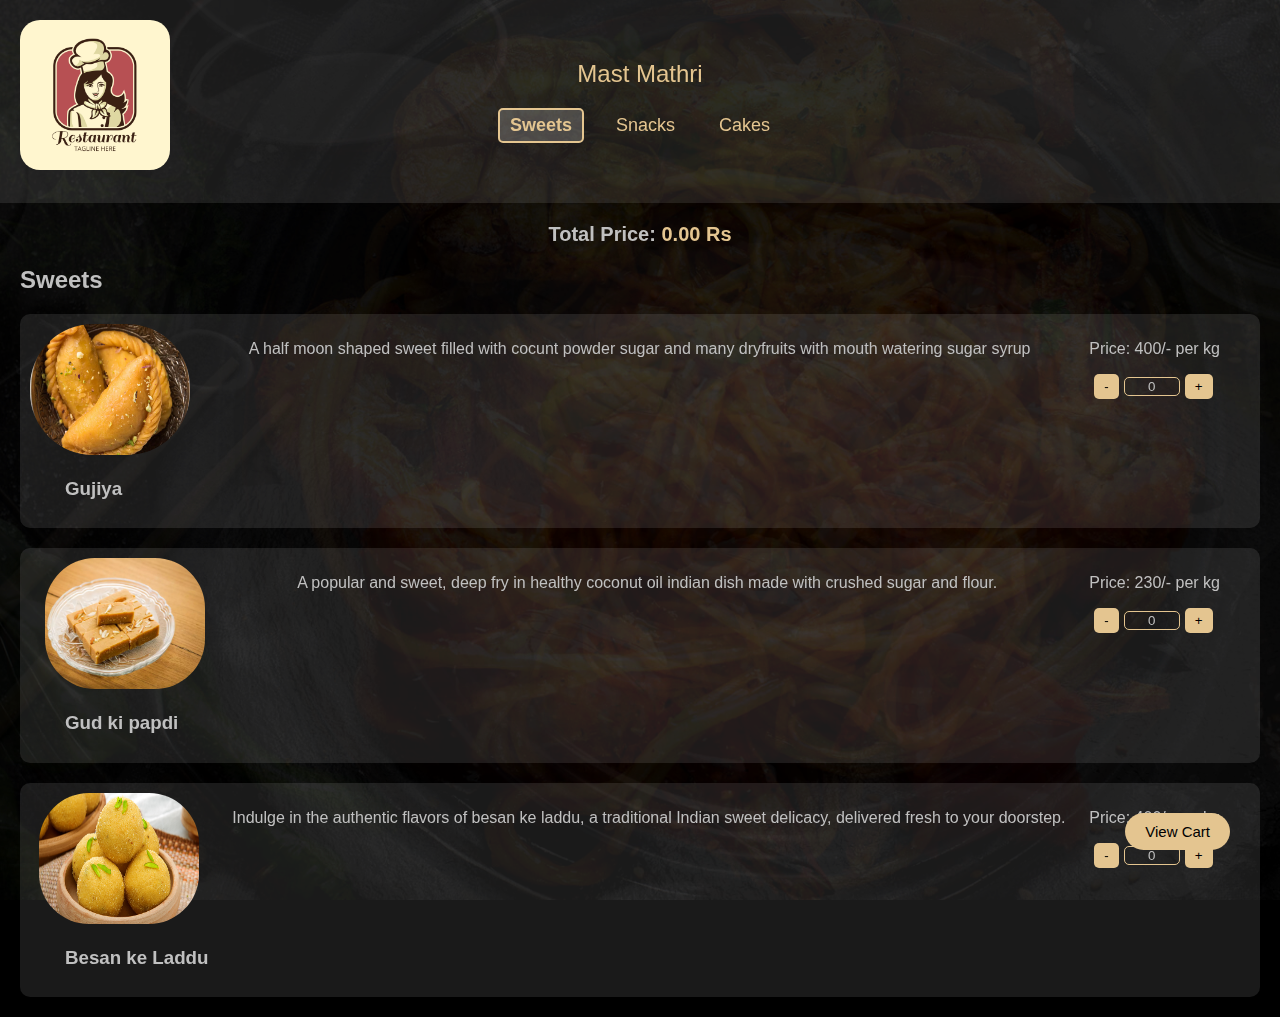
<file: order/order.html>
<!DOCTYPE html>
<html lang="en">
<head>
    <meta charset="UTF-8">
    <meta name="viewport" content="width=device-width, initial-scale=1.0">
    <title>Mast Mathri - Order Page</title>
    <link rel="stylesheet" href="../order page/order.css">
</head>
<body>


    <div class="background-container">
        <img src="../assets/images/hero-slider-1.jpg" alt="Background Image 1">
        <img src="../assets/images/hero-slider-2.jpg" alt="Background Image 2">
        <img src="../assets/images/hero-slider-3.jpg" alt="Background Image 3">
    </div>



    <header class="header-background">
        <div class="logo">
            <img src="../assets/images/5514783.jpg" alt="Mast Mathri Logo">
        </div>
        <div class="mast-mathri">
            Mast Mathri
        </div>
        <div class="nav-options">
            <a href="#sweets" class="active">Sweets</a>
            <a href="#snacks">Snacks</a>
            <a href="#cakes">Cakes</a>
        </div>
        
        <div class="buttons2">
            
            <button class="order-btn">View Cart</button>
        </div>

       
       
      
        
    </header>
   
    <div> <div class="total" style="font-size: 20px;font-weight: bold">
        Total Price: <span>0  Rs</span>
    </div>
    <div id="sweets" class="section active">
        
             
        <h2>Sweets</h2>
        <div class="item sweets">
            <div class="row">
                <div class="image">
                    <img src="../assets/images2/gujiya.webp" alt="Gujiya Image " style="height: 131px;width: 160px; border-radius: 63px;">
                </div>
                <div class="name">
                    <h3>Gujiya</h3>
                </div>
            </div>
            <div class="row">
                <div class="description">
                    <p>A half moon shaped sweet filled with cocunt powder sugar and many dryfruits with mouth watering sugar syrup </p>
                </div>
            </div>
            <div class="row">
                <div class="price">
                    <p>Price: 400/- per kg</p>
                </div>
                <div class="quantity">
                    <button class="minus-btn">-</button>
                    <input type="text" value="0">
                    <button class="plus-btn">+</button>
                </div>
            </div>
        </div>
        <div class="item sweets">
            <div class="row">
                <div class="image">
                    <img src="../assets/images2/gud ki papdi.webp" alt="Gud ki papdi " style="height: 131px;width: 160px; border-radius: 50px;margin-left: 15px;">
                </div>
                <div class="name">
                    <h3 style="margin-left: 0px;">Gud ki papdi </h3>
                </div>
            </div>
            <div class="row">
                <div class="description">
                    <p>A popular and sweet, deep fry in healthy coconut oil indian dish made with crushed sugar and flour.</p>
                </div>
            </div>
            <div class="row">
                <div class="price">
                    <p>Price: 230/- per kg</p>
                </div>
                <div class="quantity">
                    <button class="minus-btn">-</button>
                    <input type="text" value="0">
                    <button class="plus-btn">+</button>
                </div>
            </div>
        </div>
        <div class="item sweets">
            <div class="row">
                <div class="image">
                    <img src="../assets/images2/Besan-Laddoo.jpg" alt="Bsan ke laddu " style="height: 131px;width: 160px; border-radius: 50px;">
                </div>
                <div class="name">
                    <h3>Besan ke Laddu </h3>
                </div>
            </div>
            <div class="row">
                <div class="description">
                    <p>Indulge in the authentic flavors of besan ke laddu, a traditional Indian sweet delicacy, delivered fresh to your doorstep.</p>
                </div>
            </div>
            <div class="row">
                <div class="price">
                    <p>Price: 400/- per kg</p>
                </div>
                <div class="quantity">
                    <button class="minus-btn">-</button>
                    <input type="text" value="0">
                    <button class="plus-btn">+</button>
                </div>
            </div>
        </div>
    
    </div>
    


    
    <div id="snacks" class="section">
        <h2>Snacks</h2>
        <div class="item sweets">
            <div class="row">
                <div class="image">
                    <img src="../assets/images2/sankhe.webp" alt="Rasgulla Image" style="height: 151px; width: 180px;border-radius: 63px;">
                </div>
                <div class="name">
                    <h3>Sankhe</h3>
                </div>
            </div>
            <div class="row">
                <div class="description" ">
                    <p>Sankhe,deep-fried to a crunchy perfection, offering a delightful taste of Indian home made snack</p>
                </div>
            </div>
            <div class="row">
                <div class="price">
                    <p>Price: 200/- per kg</p>
                </div>
                <div class="quantity">
                    <button class="minus-btn">-</button>
                    <input type="text" value="0">
                    <button class="plus-btn">+</button>
                </div>
            </div>
        </div>

        <div class="item sweets">
            <div class="row">
                <div class="image">
                    <img src="../assets/images2/masala papdi.jpg" alt="Rasgulla Image"  style="height: 151px; width: 180px;border-radius: 63px;">
                </div>
                <div class="name">
                    <h3>Samosa Papdi </h3>
                </div>
            </div>
            <div class="row">
                <div class="description">
                    <p>
                        Samosa Papdi is a flavorful Indian multi layer snack that that's crispy and in shape of samosa</p>
                </div>
            </div>
            <div class="row">
                <div class="price">
                    <p>Price: 380/- per kg</p>
                </div>
                <div class="quantity">
                    <button class="minus-btn">-</button>
                    <input type="text" value="0">
                    <button class="plus-btn">+</button>
                </div>
            </div>
        </div>
        <div class="item sweets">
            <div class="row">
                <div class="image">
                    <img src="../assets/images2/bhakar vari.jpg" alt="Rasgulla Image" style="height: 151px; width: 180px;border-radius: 63px;">
                </div>
                <div class="name">
                    <h3>Bhakar Vadi</h3>
                </div>
            </div>
            <div class="row">
                <div class="description">
                    <p>Bhakarwadi is a crunchy Maharashtrian snack roll with a spicy and tangy filling, loved across India</p>
                </div>
            </div>
            <div class="row">
                <div class="price">
                    <p>Price: 320/- per kg</p>
                </div>
                <div class="quantity">
                    <button class="minus-btn">-</button>
                    <input type="text" value="0">
                    <button class="plus-btn">+</button>
                </div>
            </div>
        </div>


        
    <div class="item sweets">
        <div class="row">
            <div class="image">
                <img src="../assets/images2/bhel hd images.webp" alt="Rasgulla Image" style="height: 151px; width: 180px;border-radius: 63px;">
            </div>
            <div class="name">
                <h3>Masti Bhel </h3>
            </div>
        </div>
        <div class="row">
            <div class="description">
                <p>
                    Bhel Puri made with pure rice with different chutneys and vegetables like onion, chilli ,tango tomatoes with great and different flavours </p>
            </div>
        </div>
        <div class="row">
            <div class="price">
                <p>Price: 220/- per kg</p>
            </div>
            <div class="quantity">
                <button class="minus-btn">-</button>
                <input type="text" value="0">
                <button class="plus-btn">+</button>
            </div>
        </div>
    </div>



    <div class="item sweets">
        <div class="row">
            <div class="image">
                <img src="../assets/images2/alu-bhujiya-sev-indian-snacks-260nw-2254373111.webp.jpg" alt="Rasgulla Image" style="height: 151px; width: 180px;border-radius: 63px; ">
            </div>
            <div class="name">
                <h3>Aaloo Bhujiya </h3>
            </div>
        </div>
        <div class="row">
            <div class="description">
                <p>The most liked bhujiya ever with that tangy and spicy taste made with pure and refined oil with lots of love and unique flavours  </p>
            </div>
        </div>
        <div class="row">
            <div class="price">
                <p>Price: 275/- per kg</p>
            </div>
            <div class="quantity">
                <button class="minus-btn">-</button>
                <input type="text" value="0">
                <button class="plus-btn">+</button>
            </div>
        </div>
    </div>
    </div>
    





    <div id="cakes" class="section">
        <h2>Cakes</h2>
       <div class="item sweets">
            <div class="row">
                <div class="image">
                    <img src="../assets/images2/cake.jpg" alt="Rasgulla Image" style="height: 151px; width: 180px;border-radius: 63px; ">
                </div>
                <div class="name">
                    <h3>Biscuit Cake</h3>
                </div>
            </div>
            <div class="row">
                <div class="description">
                    <p>A delightful dessert made by layering biscuits soaked in milk or cream, topped with gems and different choclates </p>
                </div>
            </div>
            <div class="row">
                <div class="price">
                    <p>Price: 300/- per kg</p>
                </div>
                <div class="quantity">
                    <button class="minus-btn">-</button>
                    <input type="text" value="0">
                    <button class="plus-btn">+</button>
                </div>
            </div>
        </div>
        <div class="item sweets">
            <div class="row">
                <div class="image">
                    <img src="../assets/images2/choclate cake.jpg" alt="Rasgulla Image"style="height: 151px; width: 180px;border-radius: 63px; ">
                </div>
                <div class="name">
                    <h3>Choclate cake </h3>
                </div>
            </div>
            <div class="row">
                <div class="description">
                    <p>A decadent dessert featuring layers of moist and hot chocolate sponge filled and frosted with creamy chocolate ganache or buttercream.</p>
                </div>
            </div>
            <div class="row">
                <div class="price">
                    <p>Price: 450/- per kg</p>
                </div>
                <div class="quantity">
                    <button class="minus-btn">-</button>
                    <input type="text" value="0">
                    <button class="plus-btn">+</button>
                </div>
            </div>
        </div>
        <div class="item sweets">
            <div class="row">
                <div class="image">
                    <img  src="../assets/images2/ice_cream.jpg" alt="Rasgulla Image"style="height: 151px; width: 180px;border-radius: 63px; ">
                </div>
                <div class="name">
                    <h3>Dry fruits with ice cream cake</h3>
                </div>
            </div>
            <div class="row">
                <div class="description">
                    <p>The speciality of Mast Mathri combining layers of rich ice cream infused with dried fruits, nestled within a delightful cake base</p>
                </div>
            </div>
            <div class="row">
                <div class="price">
                    <p>Price: 600/- per kg</p>
                </div>
                <div class="quantity">
                    <button class="minus-btn">-</button>
                    <input type="text" value="0">
                    <button class="plus-btn">+</button>
                </div>
            </div>
        </div>
    </div>
    
</div>
    
    
    <script src="../order page/order.js"></script>
</body>
</html>
</file>
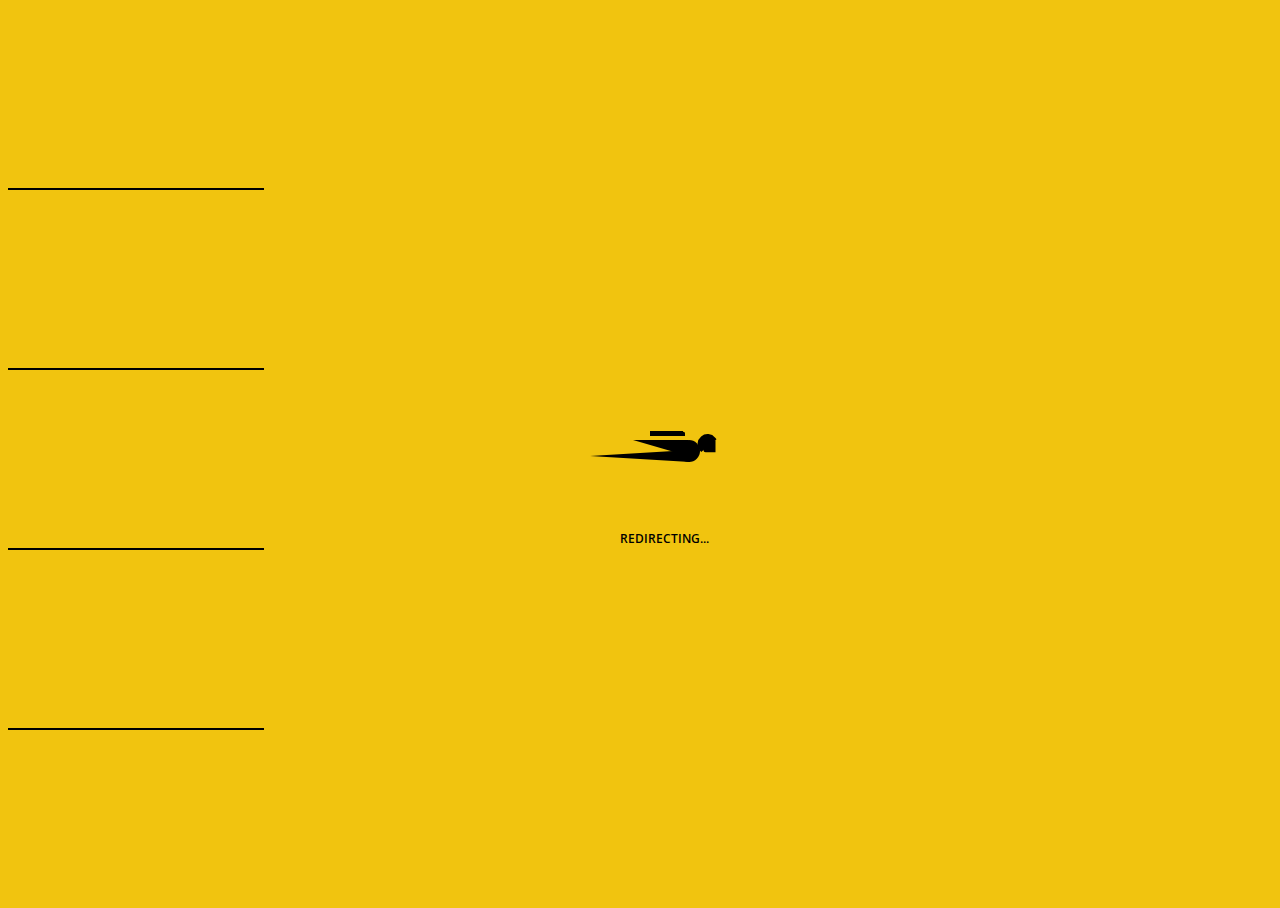
<file: preloader/preloader.html>
<!DOCTYPE html>
<html lang="en">
<head>
    <meta charset="UTF-8">
    <meta name="viewport" content="width=device-width, initial-scale=1.0">
    <title>Loading...</title>
    <style>
        @import url(https://fonts.googleapis.com/css?family=Open+Sans:300);

body {
  background-color: #f1c40f;
  overflow: hidden;
}

h1 {
  position: absolute;
  font-family: 'Open Sans';
  font-weight: 600;
  font-size: 12px;
  text-transform: uppercase;
  left: 50%;
  top: 58%;
  margin-left: -20px;
}

.body {
  position: absolute;
  top: 50%;
  margin-left: -50px;
  left: 50%;
  animation: speeder .4s linear infinite;

  > span {
    height: 5px;
    width: 35px;
    background: #000;
    position: absolute;
    top: -19px;
    left: 60px;
    border-radius: 2px 10px 1px 0;
  }
}

.base {
  span {
    position: absolute;
    width: 0;
    height: 0;
    border-top: 6px solid transparent;
    border-right: 100px solid #000;
    border-bottom: 6px solid transparent;

    &:before {
      content: "";
      height: 22px;
      width: 22px;
      border-radius: 50%;
      background: #000;
      position: absolute;
      right: -110px;
      top: -16px;
    }

    &:after {
      content: "";
      position: absolute;
      width: 0;
      height: 0;
      border-top: 0 solid transparent;
      border-right: 55px solid #000;
      border-bottom: 16px solid transparent;
      top: -16px;
      right: -98px;
    }
  }
}

.face {
  position: absolute;
  height: 12px;
  width: 20px;
  background: #000;
  border-radius: 20px 20px 0 0;
  transform: rotate(-40deg);
  right: -125px;
  top: -15px;

  &:after {
    content: "";
    height: 12px;
    width: 12px;
    background: #000;
    right: 4px;
    top: 7px;
    position: absolute;
    transform: rotate(40deg);
    transform-origin: 50% 50%;
    border-radius: 0 0 0 2px;
  }
}

.body > span > span:nth-child(1),
.body > span > span:nth-child(2),
.body > span > span:nth-child(3),
.body > span > span:nth-child(4) {
  width: 30px;
  height: 1px;
  background: #000;
  position: absolute;
  animation: fazer1 .2s linear infinite;
}

.body > span > span:nth-child(2) {
  top: 3px;
  animation: fazer2 .4s linear infinite;
}

.body > span > span:nth-child(3) {
  top: 1px;
  animation: fazer3 .4s linear infinite;
  animation-delay: -1s;
}

.body > span > span:nth-child(4) {
  top: 4px;
  animation: fazer4 1s linear infinite;
  animation-delay: -1s;
}

@keyframes fazer1 {
  0% {
    left: 0;
  }
  100% {
    left: -80px;
    opacity: 0;
  }
}

@keyframes fazer2 {
  0% {
    left: 0;
  }
  100% {
    left: -100px;
    opacity: 0;
  }
}

@keyframes fazer3 {
  0% {
    left: 0;
  }
  100% {
    left: -50px;
    opacity: 0;
  }
}

@keyframes fazer4 {
  0% {
    left: 0;
  }
  100% {
    left: -150px;
    opacity: 0;
  }
}

@keyframes speeder {
  0% {
    transform: translate(2px, 1px) rotate(0deg);
  }
  10% {
    transform: translate(-1px, -3px) rotate(-1deg);
  }
  20% {
    transform: translate(-2px, 0px) rotate(1deg);
  }
  30% {
    transform: translate(1px, 2px) rotate(0deg);
  }
  40% {
    transform: translate(1px, -1px) rotate(1deg);
  }
  50% {
    transform: translate(-1px, 3px) rotate(-1deg);
  }
  60% {
    transform: translate(-1px, 1px) rotate(0deg);
  }
  70% {
    transform: translate(3px, 1px) rotate(-1deg);
  }
  80% {
    transform: translate(-2px, -1px) rotate(1deg);
  }
  90% {
    transform: translate(2px, 1px) rotate(0deg);
  }
  100% {
    transform: translate(1px, -2px) rotate(-1deg);
  }
}

.longfazers {
  position: absolute;
  width: 100%;
  height: 100%;

  span {
    position: absolute;
    height: 2px;
    width: 20%;
    background: #000;

    &:nth-child(1) {
      top: 20%;
      animation: lf .6s linear infinite;
      animation-delay: -5s;
    }

    &:nth-child(2) {
      top: 40%;
      animation: lf2 .8s linear infinite;
      animation-delay: -1s;
    }

    &:nth-child(3) {
      top: 60%;
      animation: lf3 .6s linear infinite;
    }

    &:nth-child(4) {
      top: 80%;
      animation: lf4 .5s linear infinite;
      animation-delay: -3s;
    }
  }
}

@keyframes lf {
  0% {
    left: 200%;
  }
  100% {
    left: -200%;
    opacity: 0;
  }
}
@keyframes lf2 {
  0% {
    left: 200%;
  }
  100% {
    left: -200%;
    opacity: 0;
  }
}
@keyframes lf3 {
  0% {
    left: 200%;
  }
  100% {
    left: -100%;
    opacity: 0;
  }
}
@keyframes lf4 {
  0% {
    left: 200%;
  }
  100% {
    left: -100%;
    opacity: 0;
  }
}

    </style>
</head>
<body>
    <div class="body">
        <span></span>
        <span></span>
        <span></span>
        <span></span>
        <span></span>
        <div class="base">
          <span></span>
          <div class="face"></div>
        </div>
      </div>
      
      <div class="longfazers">
        <span></span>
        <span></span>
        <span></span>
        <span></span>
      </div>
      
      <h1>Redirecting...</h1>
      <script>
        // Function to reset animations when the page is reloaded
        function resetAnimations() {
            var elementsToReset = document.querySelectorAll('.body > span > span, .longfazers span');
            elementsToReset.forEach(function(element) {
                element.style.animation = 'none';
                element.offsetHeight; /* Trigger reflow */
                element.style.animation = null;
            });
        }

        // Function to redirect to the target page after 10 seconds
        function redirectToTarget() {
            setTimeout(function() {
                window.location.href = "../order/order.html";
            }, 2000); // 10 seconds in milliseconds
        }

        // Call redirectToTarget function to start redirection countdown
        redirectToTarget();

        // Event listener for page reload
        window.addEventListener('beforeunload', function(event) {
            resetAnimations();
        });
    </script>
      
</body>
</html>
</file>
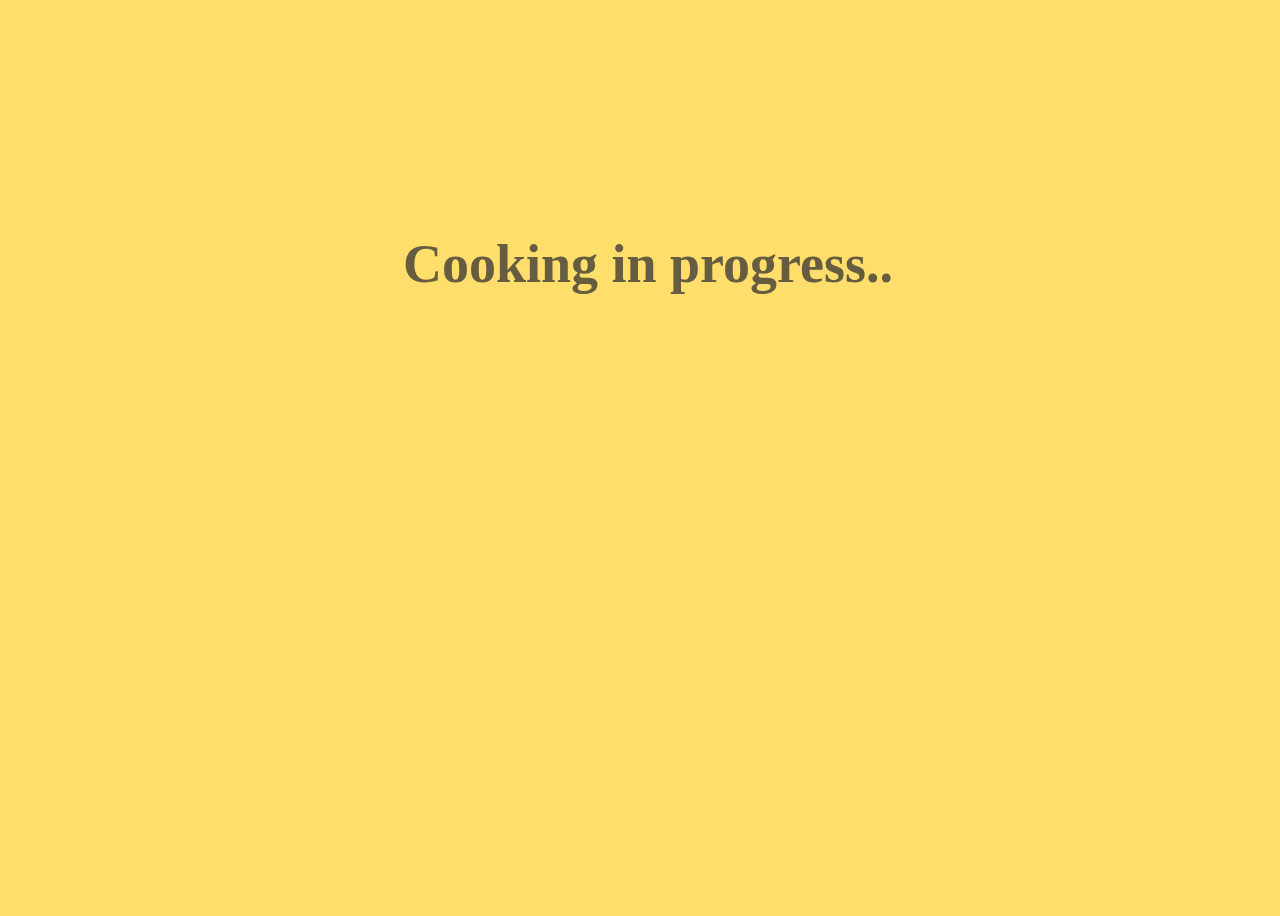
<file: preloader/preloader_view_cart.html>
<!DOCTYPE html>
<html lang="en">
<head>
    <meta charset="UTF-8">
    <meta name="viewport" content="width=device-width, initial-scale=1.0">
    <title>Cooking in progress..</title>
    <style>
        body {
    background-color: #ffde6b;
    height: 100vh;
    width: 100vw;
    overflow: hidden;
}

h1 {
    position: relative;
    margin: 0 auto;
    top: 25vh;
    width: 100vw;
    text-align: center;
    font-family: 'Amatic SC';
    font-size: 6vh;
    color: #333;
    opacity: .75;
    animation: pulse 2.5s linear infinite;
}

#cooking {
    position: relative;
    margin: 0 auto;
    top: 0;
    width: 75vh;
    height: 75vh;
    overflow: hidden;
}

#cooking .bubble {
    position: absolute;
    border-radius: 100%;
    box-shadow: 0 0 .25vh rgba(51, 51, 51, 0.1);
    opacity: 0;
}

#cooking .bubble:nth-child(1) {
    margin-top: 2.5vh;
    left: 58%;
    width: 2.5vh;
    height: 2.5vh;
    background-color: #4d4d4d;
    animation: bubble 2s cubic-bezier(.53, .16, .39, .96) infinite;
}

#cooking .bubble:nth-child(2) {
    margin-top: 3vh;
    left: 52%;
    width: 2vh;
    height: 2vh;
    background-color: #666;
    animation: bubble 2s ease-in-out .35s infinite;
}

#cooking .bubble:nth-child(3) {
    margin-top: 1.8vh;
    left: 50%;
    width: 1.5vh;
    height: 1.5vh;
    background-color: #333;
    animation: bubble 1.5s cubic-bezier(.53, .16, .39, .96) .55s infinite;
}

#cooking .bubble:nth-child(4) {
    margin-top: 2.7vh;
    left: 56%;
    width: 1.2vh;
    height: 1.2vh;
    background-color: #262626;
    animation: bubble 1.8s cubic-bezier(.53, .16, .39, .96) .9s infinite;
}

#cooking .bubble:nth-child(5) {
    margin-top: 2.7vh;
    left: 63%;
    width: 1.1vh;
    height: 1.1vh;
    background-color: #1a1a1a;
    animation: bubble 1.6s ease-in-out 1s infinite;
}

#cooking #area {
    position: absolute;
    bottom: 0;
    right: 0;
    width: 50%;
    height: 50%;
    background-color: transparent;
    transform-origin: 15% 60%;
    animation: flip 2.1s ease-in-out infinite;
}

#cooking #area #sides {
    position: absolute;
    width: 100%;
    height: 100%;
    transform-origin: 15% 60%;
    animation: switchSide 2.1s ease-in-out infinite;
}

#cooking #area #sides #handle {
    position: absolute;
    bottom: 18%;
    right: 80%;
    width: 35%;
    height: 20%;
    background-color: transparent;
    border-top: 1vh solid #333;
    border-left: 1vh solid transparent;
    border-radius: 100%;
    transform: rotate(20deg) rotateX(0deg) scale(1.3, .9);
}

#cooking #area #sides #pan {
    position: absolute;
    bottom: 20%;
    right: 30%;
    width: 50%;
    height: 8%;
    background-color: #333;
    border-radius: 0 0 1.4em 1.4em;
    transform-origin: -15% 0;
}

#cooking #pancake {
    position: absolute;
    top: 24%;
    width: 100%;
    height: 100%;
    transform: rotateX(85deg);
    animation: jump 2.1s ease-in-out infinite;
}

#cooking #pancake #pastry {
    position: absolute;
    bottom: 26%;
    right: 37%;
    width: 40%;
    height: 45%;
    background-color: #333;
    box-shadow: 0 0 3px 0 #333;
    border-radius: 100%;
    transform-origin: -20% 0;
    animation: fly 2.1s ease-in-out infinite;
}

@keyframes jump {
    0% {
        top: 24%;
        transform: rotateX(85deg);
    }
    25% {
        top: 10%;
        transform: rotateX(0deg);
    }
    50% {
        top: 30%;
        transform: rotateX(85deg);
    }
    75% {
        transform: rotateX(0deg);
    }
    100% {
        transform: rotateX(85deg);
    }
}

@keyframes flip {
    0% {
        transform: rotate(0deg);
    }
    5% {
        transform: rotate(-27deg);
    }
    30%, 50% {
        transform: rotate(0deg);
    }
    55% {
        transform: rotate(27deg);
    }
    83.3% {
        transform: rotate(0deg);
    }
    100% {
        transform: rotate(0deg);
    }
}

@keyframes switchSide {
    0% {
        transform: rotateY(0deg);
    }
    50% {
        transform: rotateY(180deg);
    }
    100% {
        transform: rotateY(0deg);
    }
}

@keyframes fly {
    0% {
        bottom: 26%;
        transform: rotate(0deg);
    }
    10% {
        bottom: 40%;
    }
    50% {
        bottom: 26%;
        transform: rotate(-190deg);
    }
    80% {
        bottom: 40%;
    }
    100% {
        bottom: 26%;
        transform: rotate(0deg);
    }
}

@keyframes bubble {
    0% {
        transform: scale(.15, .15);
        top: 80%;
        opacity: 0;
    }
    50% {
        transform: scale(1.1, 1.1);
        opacity: 1;
    }
    100% {
        transform: scale(.33, .33);
        top: 60%;
        opacity: 0;
    }
}

@keyframes pulse {
    0% {
        transform: scale(1, 1);
        opacity: .25;
    }
    50% {
        transform: scale(1.2, 1);
        opacity: 1;
    }
    100% {
        transform: scale(1, 1);
        opacity: .25;
    }
}


    </style>
</head>
<body>
    <h1>Cooking in progress..</h1>
    <div id="cooking">
        <div class="bubble"></div>
        <div class="bubble"></div>
        <div class="bubble"></div>
        <div class="bubble"></div>
        <div class="bubble"></div>
    </div>
    <div id="area">
        <div id="sides">
            <div id="pan"></div>
            <div id="handle"></div>
        </div>
        <div id="pancake">
            <div id="pastry"></div>
        </div>
    </div>


    <script>
       
        // Function to redirect to the target page after 10 seconds
setTimeout(function() {
    window.location.href = "../cart/view_cart.html";
}, 3000); // 10 seconds in milliseconds

    </script>
</body>
</html>
</file>
<file: order page/order.css>
body {
    font-family: Arial, sans-serif;
    margin: 0;
    padding: 0;
    background-color: black;
    color: silver;
}

header {
    display: flex;
    justify-content: space-between;
    align-items: center;
    padding: 20px;
    background-color: rgba(255, 255, 255, 0.1);
    flex-wrap: wrap;
    z-index: 10; /* Higher z-index to overlay background images */
    position: relative;
}

.header-background {
    position: relative;
    /* background-image: url("/assets/images2/bg4.webp"); */
    background-size: cover;
    background-position: center;
    padding: 50px;
    text-align: center;
    color: white;
    z-index: 10; /* Higher z-index to overlay background images */

}

.logo {
    position: absolute;
    top: 20px;
    left: 20px;
    max-width: 150px;
    z-index: 20; /* Higher z-index to overlay background images */

}

.logo img {
    width: 100%;
    height: auto;
    border-radius: 20px;
}

.mast-mathri {
    flex: 1;
    text-align: center;
    font-size: 24px;
    font-family: 'Gill Sans', 'Gill Sans MT', Calibri, 'Trebuchet MS', sans-serif;
    color: hsl(38, 61%, 73%);
    margin-top: 10px;
    margin-bottom: 10px;
    z-index: 10; /* Higher z-index to overlay background images */

}
.name{
    padding-left: 35px;
}
.price{
    padding-right: 30px;
}
.nav-options {
    display: flex;
    justify-content: center;
    gap: 20px;
    width: 100%;
    padding: 10px 0;
    transition: all 0.3s ease;
    z-index: 10; /* Higher z-index to overlay background images */

}

.nav-options a {
    text-decoration: none;
    color: hsl(38, 61%, 73%);
    font-size: 18px;
    border: 2px solid transparent;
    padding: 5px 10px;
    border-radius: 5px;
    transition: background-color 0.3s, border-color 0.3s;
}

.nav-options a.active {
    background-color: rgba(255, 255, 255, 0.2);
    border-color: hsl(38, 61%, 73%);
    font-weight: bold;
    color: hsl(38, 61%, 73%);
}

.nav-options a:hover {
    border-color: hsl(38, 61%, 73%);
}

.section {
    display: none;
    margin: 20px;
}

.section.active {
    display: block;
}

.item {
    display: flex;
    justify-content: space-between;
    margin-bottom: 20px;
    background-color: rgba(255, 255, 255, 0.1);
    padding: 10px;
    border-radius: 10px;
    z-index: 10; /* Higher z-index to overlay background images */

}

.content {
    flex: 1;
    padding-right: 20px;
}

.image {
    flex: 1;
    text-align: center;
}

.image img {
    max-width: 100%;
    max-height: 100%;
}

.quantity {
    display: flex;
    align-items: center;
}

.quantity input {
    width: 50px;
    text-align: center;
    background-color: transparent;
    color: silver;
    border: 1px solid hsl(38, 61%, 73%);
    border-radius: 5px;
}

.quantity button {
    margin: 0 5px;
    padding: 5px 10px;
    cursor: pointer;
    background-color: hsl(38, 61%, 73%);
    color: black;
    border: none;
    border-radius: 5px;
}

.quantity button:hover {
    background-color: hsl(38, 61%, 63%);
}

.total {
    margin-top: 20px;
    text-align: center;
}

.total span {
    font-weight: bold;
    color: hsl(38, 61%, 73%);
}

.order-btn {
    position: fixed;
    bottom: 50px;
    right: 50px;
    padding: 10px 20px;
    background-color: hsl(38, 61%, 73%);
    color: black;
    border: none;
    border-radius: 20px;
    cursor: pointer;
    font-size: 15px;
    display: flex;
    align-items: center;
    justify-content: center;
    transition: background-color 0.3s, transform 0.3s;
    z-index: 1000;
}

.order-btn:hover {
    background-color: hsl(38, 61%, 63%);
}

.order-btn::before {
    content: '';
    position: absolute;
    top: 0;
    left: 0;
    width: 100%;
    height: 100%;
    background-color: black;
    z-index: -1;
    transform: scaleX(0);
    transform-origin: left;
    transition: transform 0.3s ease;
    border-radius: inherit;
}

.order-btn:hover::before {
    transform: scaleX(1);
}

.order-btn:hover {
    background-color: silver;
    color: yellow;
    border: 2px solid yellow;
}

@media (max-width: 768px) {
    header {
        flex-direction: column;
        align-items: center;
    }
    .name{
        padding-left: 130px;
    }
    .logo {
        position: static;
        margin-bottom: 10px;
    }

    .logo img {
        width: 80px;
    }

    .mast-mathri {
        margin-top: 10px;
    }

    .nav-options {
        flex-direction: column;
        gap: 10px;
        margin-top: 10px;
    }

    .item {
        flex-direction: column;
        padding: 5px;
    }

    .image {
        text-align: center;
        margin-bottom: 10px;
    }

    .quantity button {
        padding: 5px;
    }

    .order-btn {
        bottom: 20px;
        right: 20px;
        width: 50px;
        height: 50px;
        padding: 0;
        border-radius: 50%;
    }

    .order-btn::before {
        border-radius: 50%;
    }
} 






.background-container {
    position: fixed;
    top: 0;
    left: 0;
    width: 100%;
    height: 100%;
    z-index: -1;
    overflow: hidden;
  }
  
  .background-container img {
    position: absolute;
    width: 100%;
    height: 100%;
    object-fit: cover;
    opacity: 0.2;
    animation: fade 15s infinite;
  }
  
  @keyframes fade {
    0% { opacity: 0; }
    20% { opacity: 0.2; }
    40% { opacity: 0.2; }
    60% { opacity: 0; }
    100% { opacity: 0; }
  }
  
  .background-container img:nth-child(1) {
    animation-delay: 0s;
  }
  
  .background-container img:nth-child(2) {
    animation-delay: 5s;
  }
  
  .background-container img:nth-child(3) {
    animation-delay: 10s;
  }
</file>
